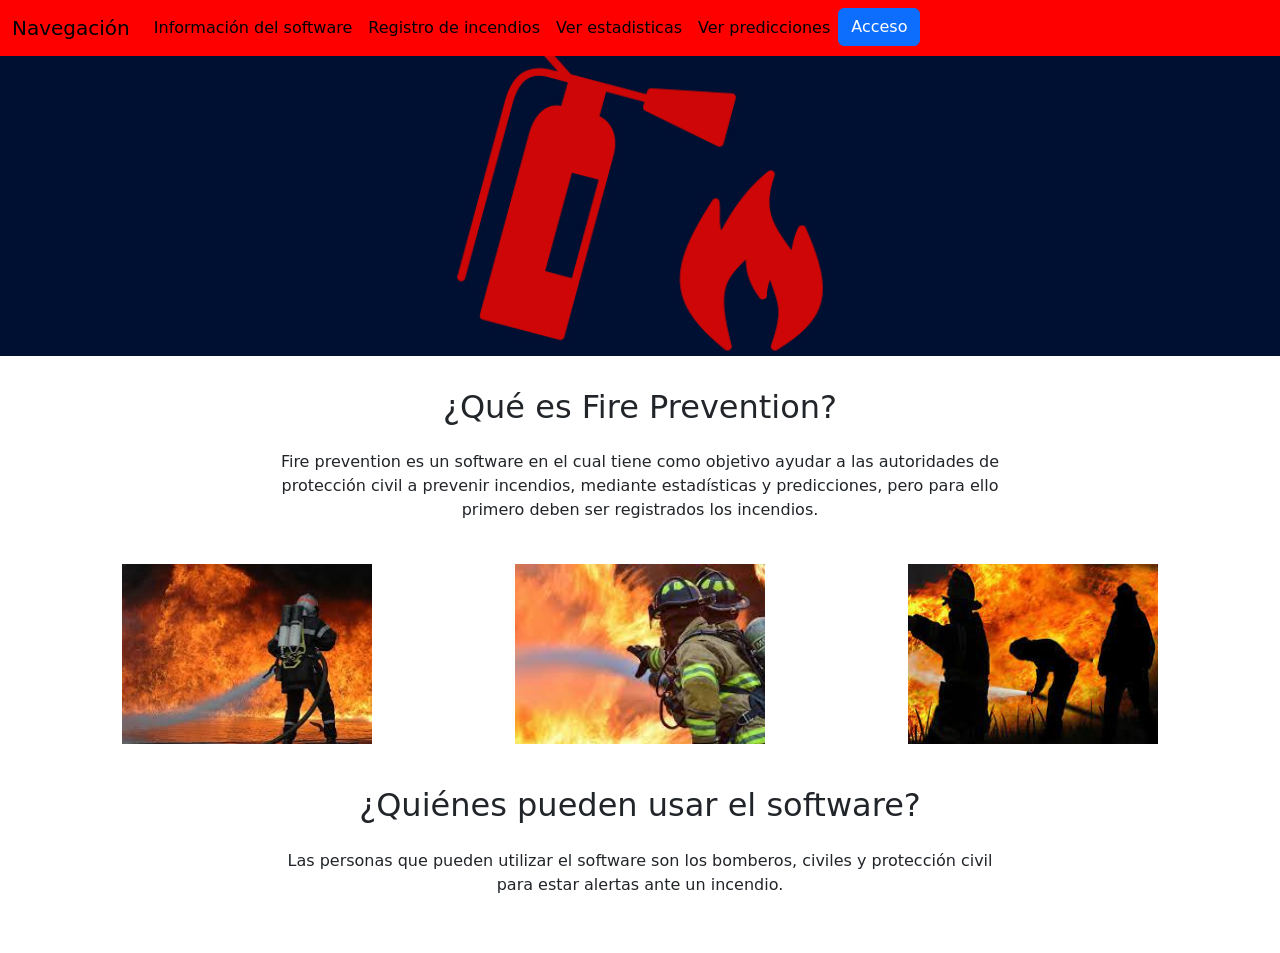
<file: Fire/vistas/index.html>
<!doctype html>
<html lang="en">
  <head>
    <meta charset="utf-8">
    <meta name="viewport" content="width=device-width, initial-scale=1">
    <title>Inicio</title>
    <link rel="stylesheet" href="../estilos/estilos.css">
    <link href="https://cdn.jsdelivr.net/npm/bootstrap@5.3.3/dist/css/bootstrap.min.css" rel="stylesheet" integrity="sha384-QWTKZyjpPEjISv5WaRU9OFeRpok6YctnYmDr5pNlyT2bRjXh0JMhjY6hW+ALEwIH" crossorigin="anonymous">
  </head>
  <body>
    <nav class="navbar navbar-expand-lg nav-link  "  style="background-color: red;">
  <div class="container-fluid ">
    <a class="navbar-brand" href="#">Navegación</a>
    
    <div class="collapse navbar-collapse" id="navbarSupportedContent">
      <ul class="navbar-nav me-auto mb-2 mb-lg-0">
        <li class="nav-item">
          <a class="nav-link active" aria-current="page" href="infoSoft.html">Información del software</a>
        </li>
        <li class="nav-item">
          <a class="nav-link active" href="registrarIncendio.html">Registro de incendios</a>
        </li>
        
        <li class="nav-item">
          <a class="nav-link active" aria-disabled="true" href="verEstadisticas.html">Ver estadisticas</a>
        </li>
        
        <li class="nav-item">
            <a class="nav-link active" aria-disabled="true" href="verPredicciones.html">Ver predicciones</a>
        </li>
    
        <form action="">
          <button class="btn btn-primary" type="submit" formaction="acceso.html">Acceso</button>
        </form>
      </ul>
      
    </div>
  </div>
</nav>
   


    <div id="portada">
        
    </div>
    <div class="content">
        <h2>¿Qué es Fire Prevention?</h2>
        <p>Fire prevention es un software en el cual tiene como objetivo ayudar a las autoridades de protección civil a prevenir incendios, mediante estadísticas y predicciones, pero para ello primero deben ser registrados los incendios.</p>
        <div class="images">
            <div id="im1"></div>
            <div id="im2"></div>
            <div id="im3"></div>
        </div>
        <h2>¿Quiénes pueden usar el software?</h2>
        <p>Las personas que pueden utilizar el software son los bomberos, civiles y protección civil para estar alertas ante un incendio.</p>
    </div>





  </body>
</html>
</file>
<file: Fire/estilos/estilos.css>
*{
    margin: 0; 
    padding: 0;
    box-sizing: border-box;
}
    
    
body {
    font-family: Arial, sans-serif;
    
    text-align: center;
}

[class^="col-"]{
    padding:10px;
    display: flex;
    flex-direction: column; 
}
.col-1{
    width: calc(100%/12);
}
.col-2{
    width: calc(100%/12*2);
}
.col-3{
    width:25%;
}
.col-4{
    width: calc(100%/12*4);
}
.col-5{
    width: calc(100%/12*5);
}
.col-6{
    width: 50%;
}
.col-7{
    width: calc(100%/12*7);
}
.col-8{
    width: calc(100%/12*8);
}
.col-9{
    width: 75%;
}
.col-10{
    width: calc(100%/12*10);
}
.col-11{
    width: calc(100%/12*11);
}
.col-12{
    width: 100%;
}
#portada {
    background-image: url(../imagenes/fire.jpg);
    height: 300px;
    background-size: cover; 
    background-position: center; 
    background-repeat: no-repeat; 
}

.content {
    padding: 20px;
    text-align: center; 
}

.content h2, .content p {
    margin: 0 auto; 
    max-width: 800px; 
    padding: 12px 30px;
}


.images {
    display: flex;
    justify-content: space-around;
    padding: 30px;
   
}

#im1{
    background-image: url(../imagenes/p1jpg.jpg);
    height: 180px;
    width:  250px;
    background-size: cover; 
    background-position: center; 
    background-repeat: no-repeat;

}

#im2{
    background-image: url(../imagenes/p2.jpg);
    height: 180px;
    width:  250px;
    background-size: cover; 
    background-position: center; 
    background-repeat: no-repeat;



}

#im3{
    background-image: url(../imagenes/p3.jpg);
    height: 180px;
    width:  250px;
    background-size: cover; 
    background-position: center; 
    background-repeat: no-repeat;

}
.contenedor{
    display: flex;
    flex-wrap: wrap;
    align-items: center;
    max-width: 600px;
    margin: auto;
    padding: 20px;
    justify-content: center;
}
.info{
    background-color: gray;
}
</file>
